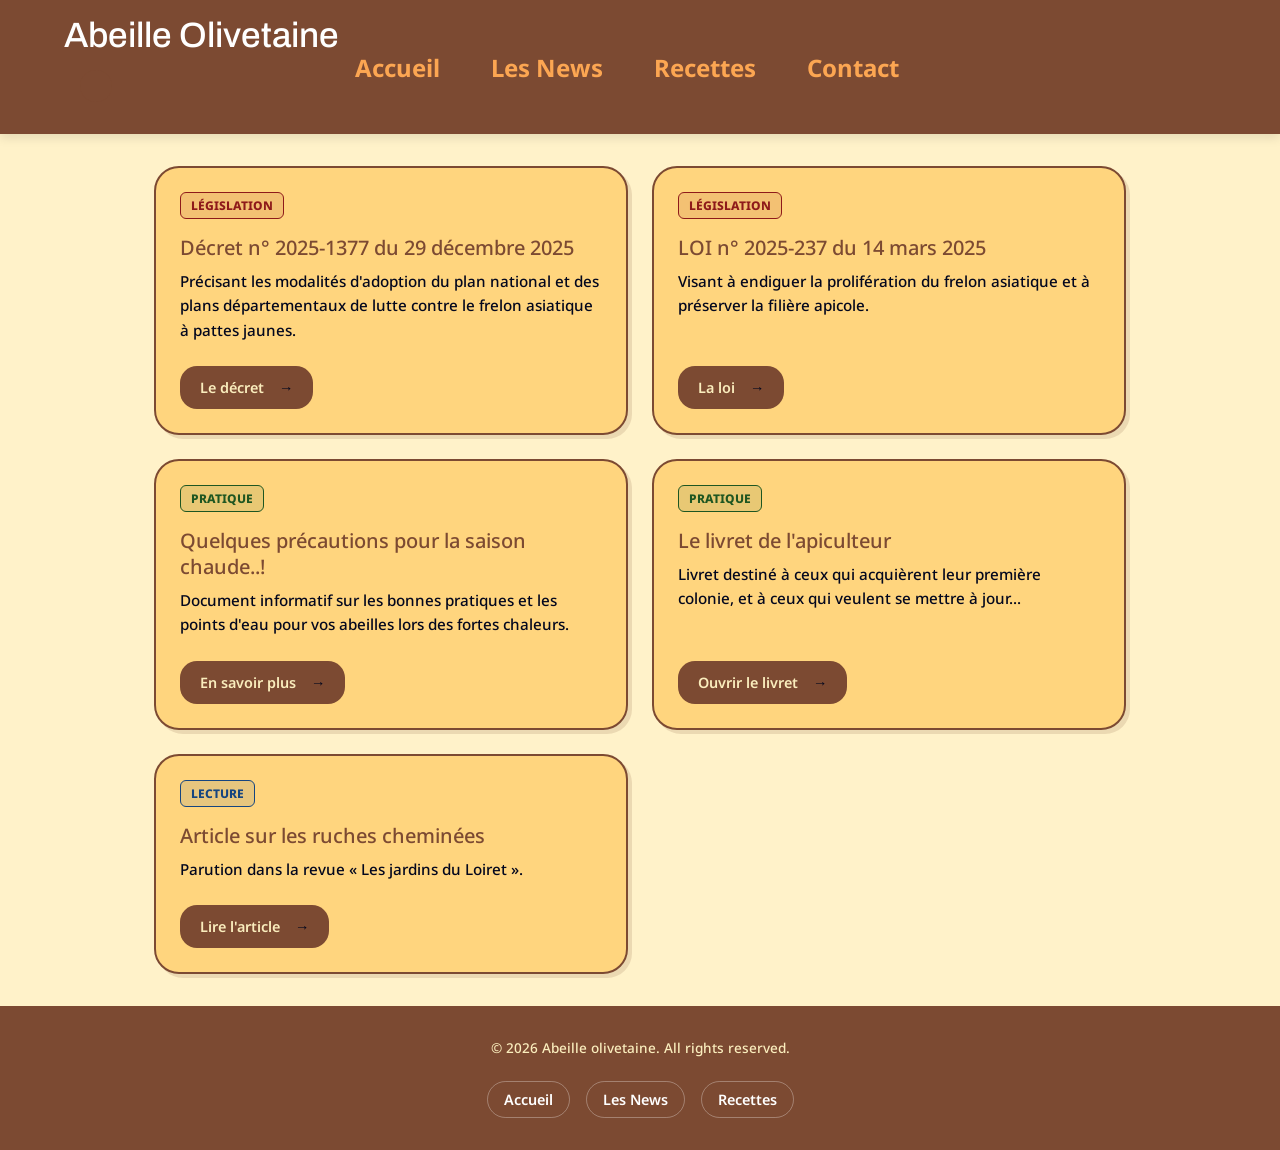
<file: pages/news.html>
<!doctype html>
<html lang="fr">
    <head>
        <meta charset="UTF-8" />
        <meta name="viewport" content="width=device-width, initial-scale=1.0" />
        <title>Abeille Olivetaine</title>
        <link
            href="https://fonts.googleapis.com/css2?family=Archivo:ital,wght@0,100..900;1,100..900&family=Noto+Sans:ital,wght@0,100..900;1,100..900&family=Poppins:ital,wght@0,100;0,900&display=swap"
            rel="stylesheet"
        />

        <link rel="stylesheet" href="../assets/css/style.css" />
        <link rel="stylesheet" href="../assets/css/partials/header.css" />
        <link rel="stylesheet" href="../assets/css/partials/footer.css" />
        <link rel="stylesheet" href="../assets/css/news.css" />
    </head>
    <body>
        <header>
            <div class="header-top">
                <h1 id="logo">Abeille Olivetaine</h1>
                <button id="burger-menu" aria-label="Ouvrir le menu">
                    <span></span>
                    <span></span>
                    <span></span>
                </button>
            </div>
            <nav id="nav">
                <a href="../index.html">Accueil</a>
                <a href="./news.html">Les News</a>
                <a href="./recipes.html">Recettes</a>
                <a href="#contact">Contact</a>
            </nav>

            <script>
                document.addEventListener("html-includes-done", () => {
                    const burger = document.getElementById("burger-menu");
                    const nav = document.getElementById("nav");

                    if (burger && nav) {
                        burger.addEventListener("click", () => {
                            nav.classList.toggle("open");
                            burger.classList.toggle("active");
                        });
                    }
                });
            </script>
        </header>

        <section class="news-section">
            <div class="news-wrap">
                <article class="news-card">
                    <div class="news-badge legislation">Législation</div>
                    <h3 class="news-title">
                        Décret n° 2025-1377 du 29 décembre 2025
                    </h3>
                    <p class="news-desc">
                        Précisant les modalités d'adoption du plan national et
                        des plans départementaux de lutte contre le frelon
                        asiatique à pattes jaunes.
                    </p>
                    <a
                        href="https://www.legifrance.gouv.fr/download/pdf?id=gwVEG1YigEmEk7G8bNpQh66LX11H3o62r_82R6Ql5Bg="
                        target="_blank"
                        rel="noopener noreferrer"
                        class="news-action"
                    >
                        Le décret <span aria-hidden="true">→</span>
                    </a>
                </article>

                <article class="news-card">
                    <div class="news-badge legislation">Législation</div>
                    <h3 class="news-title">LOI n° 2025-237 du 14 mars 2025</h3>
                    <p class="news-desc">
                        Visant à endiguer la prolifération du frelon asiatique
                        et à préserver la filière apicole.
                    </p>
                    <a
                        href="https://www.legifrance.gouv.fr/download/pdf?id=yFHk8BqGhhVbGD-csP_674iX_erjixoTD_Jy3AVXRFk="
                        target="_blank"
                        rel="noopener noreferrer"
                        class="news-action"
                    >
                        La loi <span aria-hidden="true">→</span>
                    </a>
                </article>

                <article class="news-card">
                    <div class="news-badge pratique">Pratique</div>
                    <h3 class="news-title">
                        Quelques précautions pour la saison chaude..!
                    </h3>
                    <p class="news-desc">
                        Document informatif sur les bonnes pratiques et les
                        points d'eau pour vos abeilles lors des fortes chaleurs.
                    </p>
                    <a
                        href="https://www.abeille-olivetaine.fr/services/storage?type=document&id=5860333&secret=XGwUcgcVLNyaXMVrZhoLxOUidbekKHUp2fGbEbCh&timestamp=1750635170&download=1"
                        target="_blank"
                        rel="noopener noreferrer"
                        class="news-action"
                    >
                        En savoir plus <span aria-hidden="true">→</span>
                    </a>
                </article>

                <article class="news-card">
                    <div class="news-badge pratique">Pratique</div>
                    <h3 class="news-title">Le livret de l'apiculteur</h3>
                    <p class="news-desc">
                        Livret destiné à ceux qui acquièrent leur première
                        colonie, et à ceux qui veulent se mettre à jour...
                    </p>
                    <a
                        href="https://www.abeille-olivetaine.fr/services/storage?type=document&id=5160490&secret=f7htO20DowlFAniyCDmEzLWhpZpneVYhbpnyoDWd&timestamp=1776760015&download=1"
                        target="_blank"
                        rel="noopener noreferrer"
                        class="news-action"
                    >
                        Ouvrir le livret <span aria-hidden="true">→</span>
                    </a>
                </article>

                <article class="news-card">
                    <div class="news-badge lecture">Lecture</div>
                    <h3 class="news-title">Article sur les ruches cheminées</h3>
                    <p class="news-desc">
                        Parution dans la revue « Les jardins du Loiret ».
                    </p>
                    <a
                        href="https://www.abeille-olivetaine.fr/services/storage?type=document&id=5160478&secret=R1joPb5rYqoMRvNZ57KLED2zof6q0CFfEu0I5hld&timestamp=1776760012&download=1"
                        target="_blank"
                        rel="noopener noreferrer"
                        class="news-action"
                    >
                        Lire l'article <span aria-hidden="true">→</span>
                    </a>
                </article>
            </div>
        </section>

        <footer>
            <p>&copy; 2026 Abeille olivetaine. All rights reserved.</p>
            <div>
                <a href="../index.html">Accueil</a>
                <a href="./news.html">Les News</a>
                <a href="./recipes.html">Recettes</a>
            </div>
        </footer>
    </body>
</html>
</file>
<file: assets/css/style.css>
:root {
  --fx-text-color: #03071e;
  --fx-text-secondary-color: #faedbd;

  --fx-background-color-primary: #fff2c9;
  --fx-background-color-second: #ffd57e;
  --fx-shadow-box: #b08c5d;
  --fx-background-color-border: #fca652;
  --fx-header-color: #7c4a32;

  --fx-button-colorBack: #7c4a32;
  --fx-button-hover: #fca652;
  --fx-text-button-color: #faedbd;

  --font-size-xs: 0.75rem;
  --font-size-s: 1rem;
  --font-size-m: 1.25rem;
  --font-size-l: 1.5rem;
  --font-size-xl: 2rem;

  --spacing-s: 0.5rem;
  --spacing-m: 1rem;
  --spacing-l: 1.5rem;
  --spacing-xl: 2rem;

  --border-radius: 25px;
  --border-radius-btn: 17px;

  --gap-s: 0.25rem;
  --gap-m: 0.75rem;
  --gap-l: 1rem;
  --gap-xl: 1.5rem;
}

/* ==========================================================================
   RESET & GLOBALS
   ========================================================================== */

html,
body {
  overflow-x: hidden;
}

* {
  margin: 0;
  padding: 0;
  font-family: "Noto Sans", sans-serif;
  font-weight: 500;
  color: var(--fx-text-color);
  box-sizing: border-box;
}

body {
  display: flex;
  flex-direction: column;
  align-items: center;
  justify-content: center;
  background: var(--fx-background-color-primary);
  max-width: 100vw;
  min-height: 90vh;
}

h2 {
  font-size: var(--font-size-l);
}

a {
  text-decoration: none;
}

hr {
  margin: 20px 0;
}

/* ==========================================================================
   LAYOUT CONTAINERS
   ========================================================================== */

.card {
  display: flex;
  flex-direction: column;
  text-align: center;
  font-size: var(--font-size-m);
  gap: var(--gap-l);
  background: var(--fx-background-color-second);
  padding: var(--spacing-m);
  border-radius: var(--border-radius);
  box-shadow: 0 2px 5px rgba(0, 0, 0, 0.1);
  border: 2px solid var(--fx-background-color-border);
  max-width: 80vw;
  margin: 0 auto var(--spacing-m);
  align-content: center;
  min-width: 50vw;
}

.basic-container {
  background: var(--fx-background-color-second);
  padding: var(--spacing-m);
  border-radius: var(--border-radius);
  border-top: 1px solid var(--fx-background-color-border);
}

.containerV {
  display: flex;
  flex-direction: column;
  justify-content: center;
  gap: var(--gap-l);
  width: 100%;
}

.containerH {
  display: flex;
  flex-direction: row;
  justify-content: center;
  align-items: center;
  gap: var(--gap-s);
  width: 100%;
}

.space-btw {
  position: relative;
  display: flex;
  justify-content: space-between;
  align-items: center;
}

.space-btw > h3 {
  position: absolute;
  left: 50%;
  transform: translateX(-50%);
  margin: 0;
}

.column-layout {
  display: flex;
  flex-direction: column;
  gap: var(--spacing-m);
}

/* ==========================================================================
   BUTTONS
   ========================================================================== */

button {
  padding: var(--spacing-m);
  cursor: pointer;
  background: var(--fx-button-colorBack);
  border: none;
  border-radius: var(--border-radius-btn);
  margin: var(--spacing-m);
  transition: all 0.2s ease;
}

button:hover {
  /* scale: 1.05; */
  /* box-shadow: 0 2px 5px rgba(0, 0, 0, 0.1); */
  background-color: var(--fx-button-hover);
  transition: all 0.2s ease;
}

button:active {
  transform: scale(0.95);
  transition: all 0.2s ease;
}

.containerH button {
  font-size: var(--font-size-m);
  /* font-weight: 700; */
  margin: var(--spacing-m);
}

.containerH .buttonAdd {
  font-size: var(--font-size-s);
  padding: var(--spacing-m);
}

.secondary-btn {
  background: var(--fx-background-color-border);
}

/* ==========================================================================
   TABLES & LISTS
   ========================================================================== */

table {
  width: 100%;
  border-collapse: collapse;
  margin-top: var(--spacing-s);
}

th,
td {
  border: 1px solid #ddd;
  /* border-radius: var(--border-radius); */
  padding: var(--spacing-s);
  text-align: left;
  font-size: var(--font-size-s);
}

thead {
  background-color: var(--fx-background-color-primary);
}

li {
  padding: var(--spacing-m);
}

/* ==========================================================================
   HIDDEN
   ========================================================================== */

.hidden {
  display: none;
}
</file>
<file: assets/css/partials/header.css>
/* =========================================
   2. HEADER & NAVIGATION
   ========================================= */
header {
  width: 100vw;
  color: white;
  display: flex;
  /* justify-content: space-around; */
  align-items: center;
  background-color: var(--fx-header-color);
  padding: var(--spacing-m) 5%;
  position: sticky;
  box-shadow: 0 4px 10px rgba(0, 0, 0, 0.1);
  z-index: 2;
}

header h1 {
  color: white;
  font-family: "Archivo", sans-serif;
  font-size: clamp(1.5rem, 6vw, 2.2rem); /* Rétrécit sur petit écran */
  text-align: center;
  margin: 0;
}

nav ul a {
  display: inline-block;
}

header > nav > ul > li > a {
  color: var(--fx-text-secondary-color);
  text-decoration: none;
  font-weight: 600;
  font-size: 0.9rem;
  padding: 8px 12px;
  border-radius: 8px;
  transition: all 0.2s ease;
  /* color: white;
  text-decoration: none; */
}

header nav a:hover {
  background-color: rgba(255, 255, 255, 0.15);
  color: white;
}

nav {
  display: flex;
  width: 50%;
  justify-content: space-between;
}

nav ul {
  list-style: none;
  display: flex;
  flex-direction: row;
  justify-content: center;
  gap: var(--gap-xl);
  padding-top: var(--spacing-m);
}

nav a {
  color: var(--fx-background-color-border);
  text-decoration: none;
  font-size: var(--font-size-l);
  font-weight: bold;
  padding: 8px 16px;
  border-radius: 5px;
  transition: all 0.3s;
  white-space: nowrap;
}

nav ul a:hover {
  background-color: var(--fx-button-hover);
  color: var(--fx-background-color-primary);
  transform: scale(1.3);
}

.burger {
  display: none;
}
.close {
  display: none;
}

/* .overlay-menu-mobile {
  display: none;
} */

.nav {
  display: flex;
  flex-direction: column;
  width: 50%;
  justify-content: space-between;
  position: static;
  align-items: flex-start;
  list-style: none;
  background-color: transparent;
  transform: none;
  z-index: 2;
}

/* Smartphones (moins de 600px) */

@media (max-width: 600px) {
  header {
    width: fit-content;
    padding: var(--spacing-m);
    position: absolute;
    top: 15px;
    right: 15px;
    margin-left: var(--spacing-m); /* Remplacement de la variable inexistante */
  }

  nav ul {
    flex-direction: column;
    align-items: center;
    padding: 0;
    gap: var(--gap-m);
  }

  nav ul a:hover {
    transform: scale(1.1);
  }

  .nav h1 {
    display: none !important;
  }

  .nav ul {
    margin-top: 0 !important;
    padding-top: 0 !important;
  }

  .nav {
    position: fixed;
    display: flex;
    flex-direction: column;
    top: 0;
    left: 0;
    height: fit-content;
    width: 250px;
    background-color: var(--fx-background-color-second);
    transform: translateX(-100%);
    transition: transform 0.3s ease-in-out;
    z-index: 10000;
  }

  .nav.open {
    padding: var(--spacing-m) !important;
    justify-content: flex-start !important;
    height: auto !important;
    margin-left: var(--spacing-m);
    background-color: var(--fx-background-color-second);
    display: flex;
    flex-direction: column;
    border-radius: 20px;
    border: 6px double var(--fx-background-color-border);
    transform: translateX(0);
    z-index: 10000;
  }

  .close {
    cursor: pointer;
  }

  .close svg {
    stroke: var(--fx-background-color-border);
    width: 40px;
    height: 40px;
  }

  /* .overlay-menu-mobile.open {
    display: block !important;
  } */

  .burger {
    display: block;
    cursor: pointer;
    width: 50px;
    height: 50px;
    padding: 5px;
    z-index: 10001;
  }

  .burger svg {
    stroke: var(--fx-background-color-border);
    margin-top: var(--spacing-s);
    width: 40px;
    height: 40px;
  }

  .close {
    display: block;
    cursor: pointer;
    position: absolute;
    top: 15px;
    right: 15px;
  }

  .close svg {
    stroke: white;
    width: 40px;
    height: 40px;
  }

  .overlay-menu-mobile {
    display: none;
    position: fixed;
    top: 0;
    left: 0;
    width: 100%;
    height: 100%;
    z-index: 9999;
  }
}
</file>
<file: assets/css/partials/footer.css>
footer {
    background-color: var(--fx-header-color);
    width: 100%;
    padding: var(--spacing-xl) 5%;
    margin-top: auto;
    display: flex;
    flex-direction: column;
    align-items: center;
    gap: var(--spacing-l);
    text-align: center;
}

footer p {
    color: var(--fx-text-secondary-color);
    font-size: 0.85rem;
}

footer div {
    display: flex;
    flex-wrap: wrap;
    justify-content: center;
    gap: var(--spacing-m);
}

footer div a {
    color: white;
    text-decoration: none;
    font-size: 0.9rem;
    font-weight: 600;
    padding: 8px 16px;
    border: 1px solid rgba(255, 255, 255, 0.3);
    border-radius: 50px;
    transition: all 0.2s ease;
}

footer div a:hover {
    background-color: white;
    color: var(--fx-header-color);
}
</file>
<file: assets/css/news.css>
.news-section {
    width: 100%;
    max-width: 1100px;
    padding: var(--spacing-xl) 5%;
}

.news-header {
    text-align: left;
    margin-bottom: var(--spacing-xl);
    border-left: 6px solid var(--fx-header-color);
    padding-left: 1rem;
}

.mega-title {
    font-family: "Archivo", sans-serif;
    font-size: clamp(2rem, 8vw, 3.5rem);
    color: var(--fx-header-color);
    margin-bottom: 0.5rem;
    line-height: 1.1;
}

.news-header p {
    color: var(--fx-header-color);
    font-size: var(--font-size-m);
    font-weight: 600;
}

/* GRILLE STRICTEMENT 1 COLONNE PAR DÉFAUT (MOBILE) */
.news-wrap {
    display: grid;
    grid-template-columns: 1fr;
    gap: var(--spacing-l);
    width: 100%;
}

.news-card {
    background-color: var(--fx-background-color-second);
    border: 2px solid var(--fx-header-color);
    border-radius: var(--border-radius);
    padding: var(--spacing-l);
    display: flex;
    flex-direction: column;
    align-items: flex-start;
    box-shadow: 4px 4px 0px rgba(124, 74, 50, 0.15);
    transition: transform 0.2s ease;
}

.news-card:hover {
    transform: translate(-3px, -3px);
    box-shadow: 7px 7px 0px var(--fx-header-color);
}

.news-badge {
    font-size: 0.75rem;
    font-weight: 800;
    text-transform: uppercase;
    padding: 4px 10px;
    border-radius: 6px;
    margin-bottom: var(--spacing-m);
    border: 1px solid currentColor;
}
.legislation {
    color: #8e1a1a;
    background-color: rgba(142, 26, 26, 0.1);
}
.pratique {
    color: #1e5621;
    background-color: rgba(30, 86, 33, 0.1);
}
.lecture {
    color: #154580;
    background-color: rgba(21, 69, 128, 0.1);
}

.news-title {
    font-size: var(--font-size-m);
    color: var(--fx-header-color);
    margin-bottom: var(--spacing-s);
    line-height: 1.3;
}

.news-desc {
    font-size: 0.95rem;
    color: var(--fx-text-color);
    line-height: 1.6;
    margin-bottom: var(--spacing-l);
    flex-grow: 1;
}

.news-action {
    display: flex;
    align-items: center;
    justify-content: space-between;
    width: 100%; /* Prend toute la largeur sur mobile pour les gros pouces */
    background-color: var(--fx-header-color);
    color: var(--fx-text-secondary-color);
    text-decoration: none;
    padding: 12px 20px;
    border-radius: var(--border-radius-btn);
    font-weight: 600;
    font-size: 0.9rem;
    transition: background-color 0.2s;
}

.news-action:hover {
    background-color: var(
        --fx-button-hover
    ); /* Couleur de la DA (ex: #fca652) */
    color: var(--fx-text-color); /* Texte foncé pour la lisibilité */
    transform: scale(1.02); /* Petit bonus de dynamisme au clic */
}

/* Tablette et Desktop (2 colonnes) */
@media (min-width: 768px) {
    .news-wrap {
        grid-template-columns: repeat(2, 1fr);
    }
    .news-action {
        width: auto;
        gap: 15px;
    }
}
</file>
